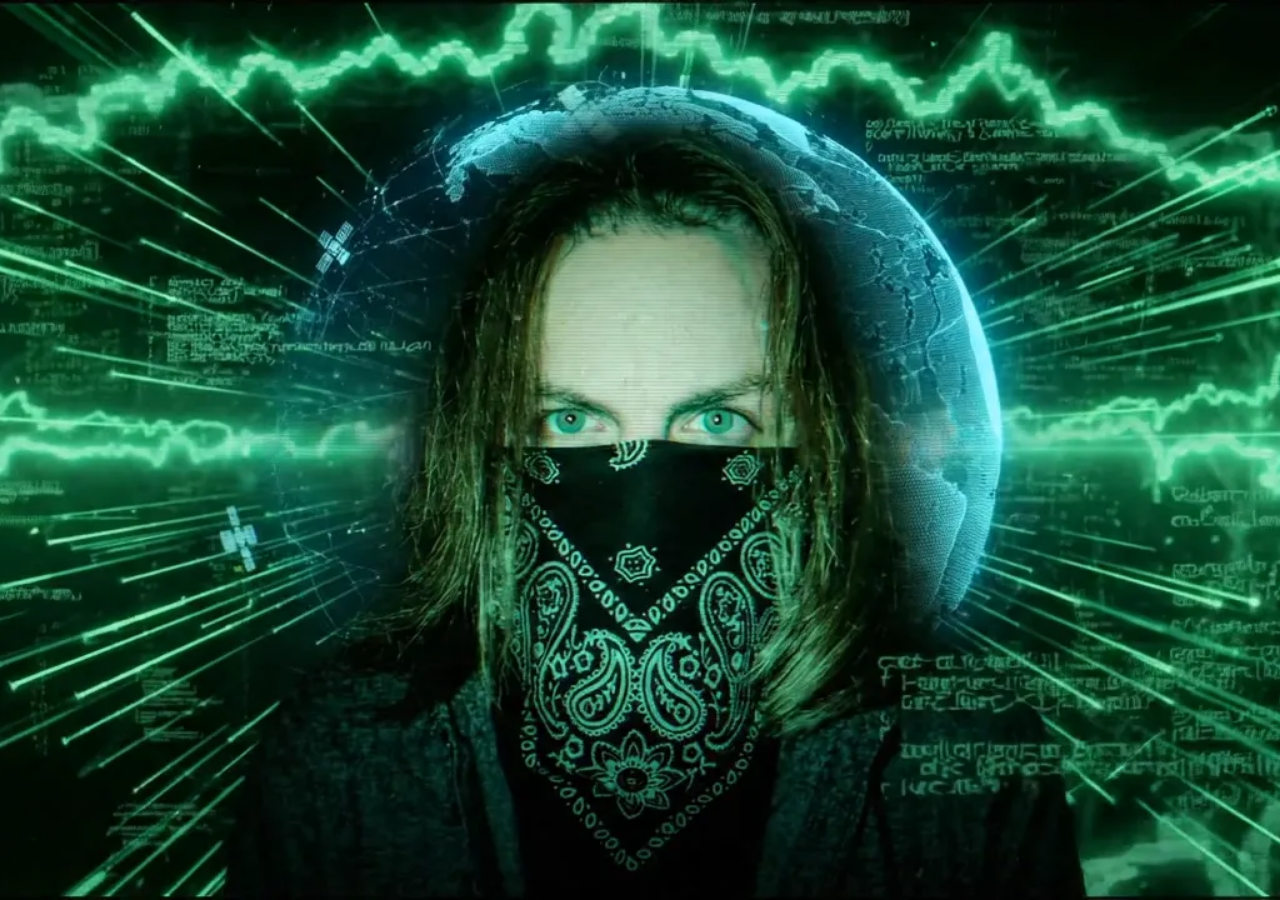
<file: index.html>
<!DOCTYPE html>
<html lang="en">
<head>
  <meta charset="UTF-8">
  <meta name="viewport" content="width=device-width, initial-scale=1.0">
  <!-- Redirect after 3 seconds to main URL -->
  <meta http-equiv="refresh" content="3;url=https://alecdavis.com">
  <title>ALEC.ST</title>
  <style>
    * {
      margin: 0;
      padding: 0;
      box-sizing: border-box;
    }

    html, body {
      width: 100%;
      height: 100%;
      overflow: hidden;
      background-color: #000;
    }

    /* Mobile-optimized full-screen centered canvas */
    #sequence-canvas {
      position: absolute;
      top: 50%;
      left: 50%;
      width: 100vw;
      height: 100vh;
      transform: translate(-50%, -50%);
      object-fit: cover;
      display: block;
    }
  </style>
</head>
<body>

  <canvas id="sequence-canvas"></canvas>

  <script>
    const CONFIG = {
      totalFrames: 192,         // frame_000000.webp to frame_000191.webp
      paddingDigits: 6,         // 6-digit zero padding (e.g. 000000)
      fps: 60,                  // Target 30 FPS
      dir: './img/',            // Directory containing webp images
      prefix: 'frame_',         // File prefix
      ext: '.webp'              // File extension
    };

    const canvas = document.getElementById('sequence-canvas');
    const ctx = canvas.getContext('2d');
    const images = [];
    let currentFrame = 0;
    let lastFrameTime = 0;
    const frameInterval = 1000 / CONFIG.fps;

    // Pad number with leading zeros (e.g., 5 -> "000005")
    function padZero(num, size) {
      let s = num + "";
      while (s.length < size) s = "0" + s;
      return s;
    }

    // Resize canvas resolution to match natural image aspect ratio or window display
    function resizeCanvas() {
      const dpr = window.devicePixelRatio || 1;
      canvas.width = window.innerWidth * dpr;
      canvas.height = window.innerHeight * dpr;
    }

    window.addEventListener('resize', resizeCanvas);
    resizeCanvas();

    // Draw current frame to canvas using "cover" positioning logic
    function drawFrame(img) {
      if (!img || !img.complete || img.naturalWidth === 0) return;

      const cw = canvas.width;
      const ch = canvas.height;
      const iw = img.naturalWidth;
      const ih = img.naturalHeight;

      // Calculate object-fit: cover dimensions
      const scale = Math.max(cw / iw, ch / ih);
      const nw = iw * scale;
      const nh = ih * scale;
      const cx = (cw - nw) / 2;
      const cy = (ch - nh) / 2;

      ctx.clearRect(0, 0, cw, ch);
      ctx.drawImage(img, cx, cy, nw, nh);
    }

    // Animation loop locked to target 30 FPS
    function animate(currentTime) {
      requestAnimationFrame(animate);

      if (!lastFrameTime) lastFrameTime = currentTime;
      const elapsed = currentTime - lastFrameTime;

      if (elapsed >= frameInterval) {
        lastFrameTime = currentTime - (elapsed % frameInterval);

        const img = images[currentFrame];
        if (img && img.complete) {
          drawFrame(img);
        }

        currentFrame = (currentFrame + 1) % CONFIG.totalFrames;
      }
    }

    // Preload WebP sequence
    function preloadImages() {
      for (let i = 0; i < CONFIG.totalFrames; i++) {
        const img = new Image();
        const frameNum = padZero(i, CONFIG.paddingDigits);
        img.src = `${CONFIG.dir}${CONFIG.prefix}${frameNum}${CONFIG.ext}`;
        images.push(img);
      }
    }

    // Start loading and animation loop
    preloadImages();
    requestAnimationFrame(animate);
  </script>
</body>
</html>
</file>
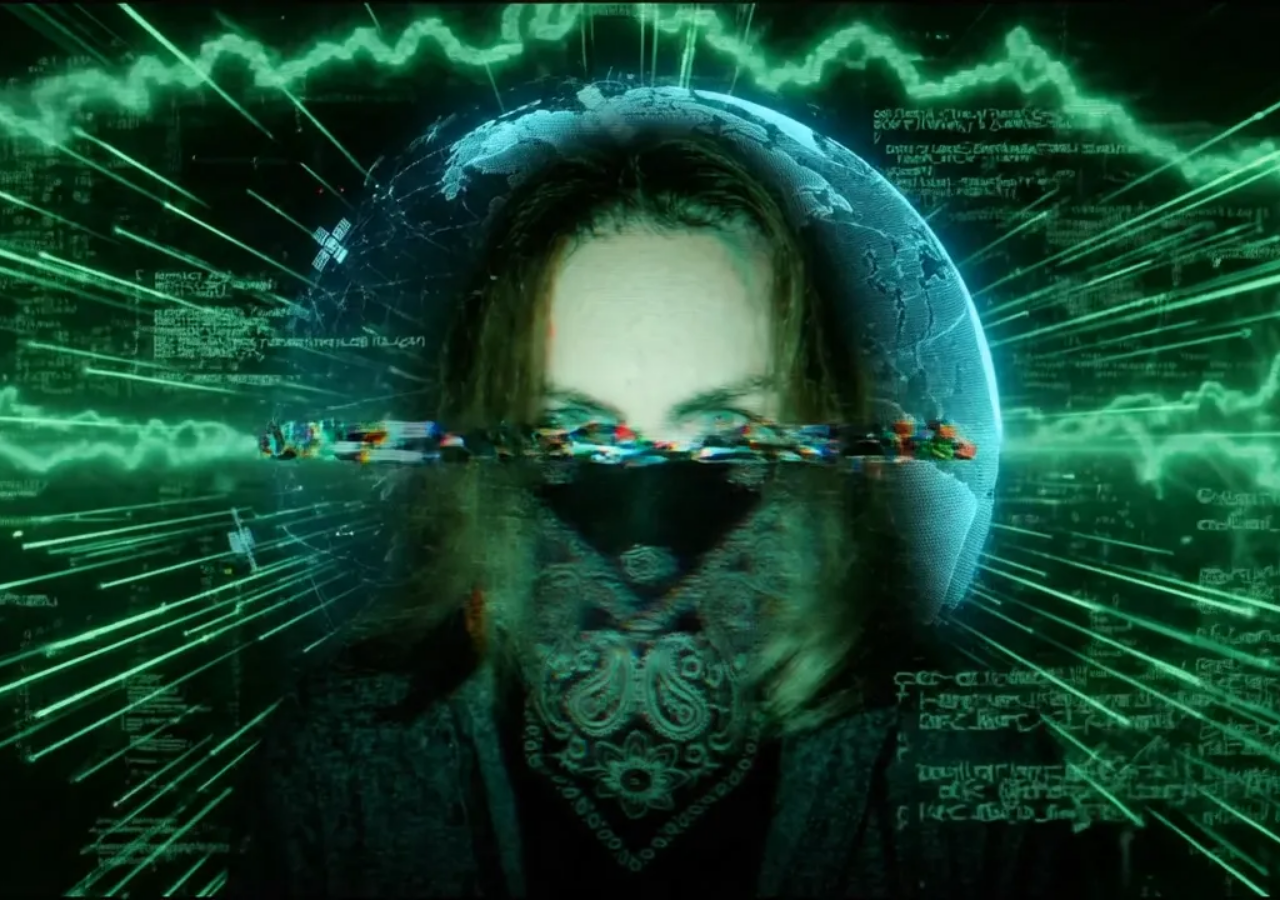
<file: loop/index.html>
<!DOCTYPE html>
<html lang="en">
<head>
  <meta charset="UTF-8">
  <meta name="viewport" content="width=device-width, initial-scale=1.0">
  <title>ALEC.ST</title>
  <style>
    * {
      margin: 0;
      padding: 0;
      box-sizing: border-box;
    }

    html, body {
      width: 100%;
      height: 100%;
      overflow: hidden;
      background-color: #000;
    }

    /* Mobile-optimized full-screen centered canvas */
    #sequence-canvas {
      position: absolute;
      top: 50%;
      left: 50%;
      width: 100vw;
      height: 100vh;
      transform: translate(-50%, -50%);
      object-fit: cover;
      display: block;
    }
  </style>
</head>
<body>

  <canvas id="sequence-canvas"></canvas>

  <script>
    const CONFIG = {
      totalFrames: 192,         // frame_000000.webp to frame_000191.webp
      paddingDigits: 6,         // 6-digit zero padding (e.g. 000000)
      fps: 60,                  // Target 30 FPS
      dir: './img/',            // Directory containing webp images
      prefix: 'frame_',         // File prefix
      ext: '.webp'              // File extension
    };

    const canvas = document.getElementById('sequence-canvas');
    const ctx = canvas.getContext('2d');
    const images = [];
    let currentFrame = 0;
    let lastFrameTime = 0;
    const frameInterval = 1000 / CONFIG.fps;

    // Pad number with leading zeros (e.g., 5 -> "000005")
    function padZero(num, size) {
      let s = num + "";
      while (s.length < size) s = "0" + s;
      return s;
    }

    // Resize canvas resolution to match natural image aspect ratio or window display
    function resizeCanvas() {
      const dpr = window.devicePixelRatio || 1;
      canvas.width = window.innerWidth * dpr;
      canvas.height = window.innerHeight * dpr;
    }

    window.addEventListener('resize', resizeCanvas);
    resizeCanvas();

    // Draw current frame to canvas using "cover" positioning logic
    function drawFrame(img) {
      if (!img || !img.complete || img.naturalWidth === 0) return;

      const cw = canvas.width;
      const ch = canvas.height;
      const iw = img.naturalWidth;
      const ih = img.naturalHeight;

      // Calculate object-fit: cover dimensions
      const scale = Math.max(cw / iw, ch / ih);
      const nw = iw * scale;
      const nh = ih * scale;
      const cx = (cw - nw) / 2;
      const cy = (ch - nh) / 2;

      ctx.clearRect(0, 0, cw, ch);
      ctx.drawImage(img, cx, cy, nw, nh);
    }

    // Animation loop locked to target 30 FPS
    function animate(currentTime) {
      requestAnimationFrame(animate);

      if (!lastFrameTime) lastFrameTime = currentTime;
      const elapsed = currentTime - lastFrameTime;

      if (elapsed >= frameInterval) {
        lastFrameTime = currentTime - (elapsed % frameInterval);

        const img = images[currentFrame];
        if (img && img.complete) {
          drawFrame(img);
        }

        currentFrame = (currentFrame + 1) % CONFIG.totalFrames;
      }
    }

    // Preload WebP sequence
    function preloadImages() {
      for (let i = 0; i < CONFIG.totalFrames; i++) {
        const img = new Image();
        const frameNum = padZero(i, CONFIG.paddingDigits);
        img.src = `${CONFIG.dir}${CONFIG.prefix}${frameNum}${CONFIG.ext}`;
        images.push(img);
      }
    }

    // Start loading and animation loop
    preloadImages();
    requestAnimationFrame(animate);
  </script>
</body>
</html>
</file>
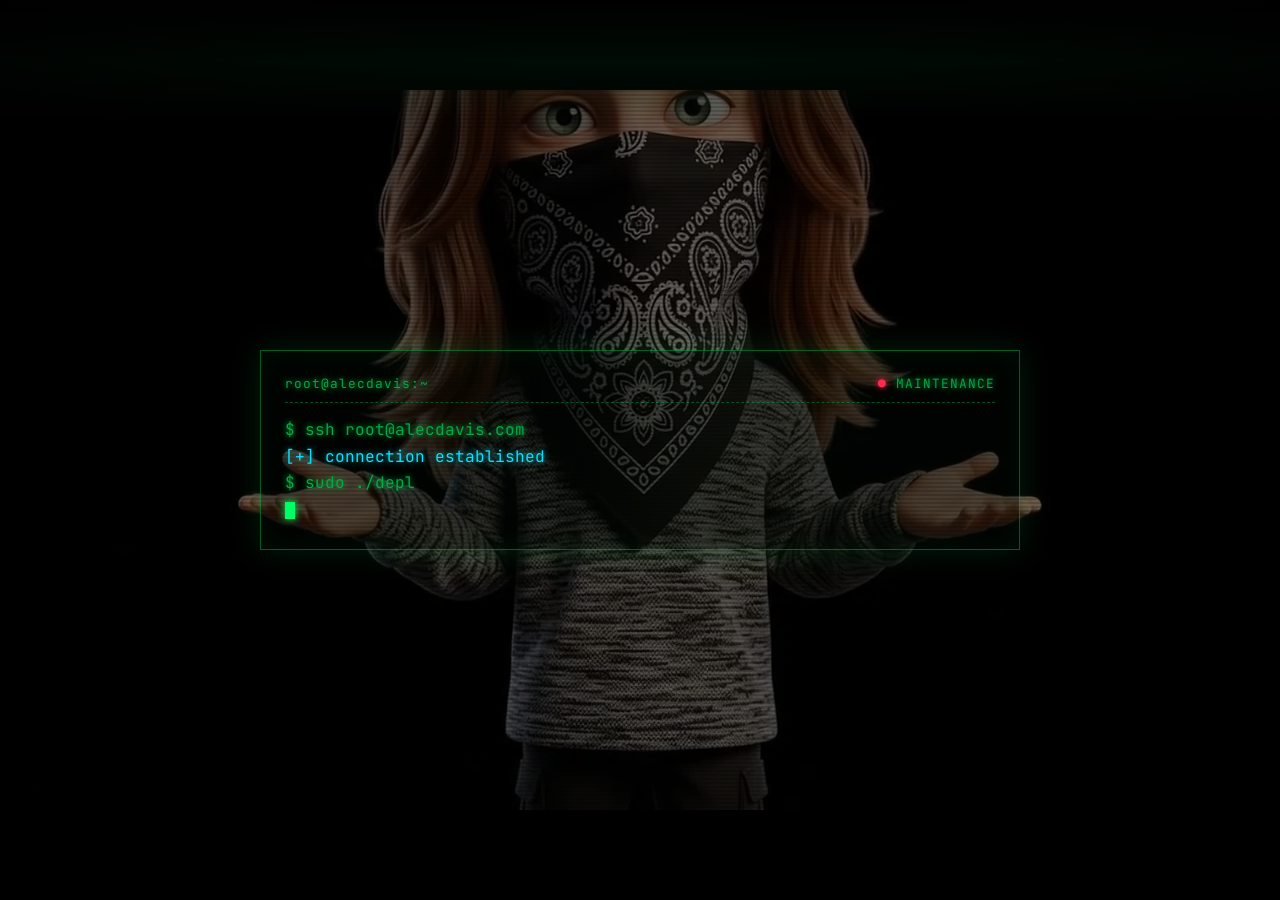
<file: maintenance/index.html>
<!DOCTYPE html>
<html lang="en">
<head>
<meta charset="UTF-8">
<meta name="viewport" content="width=device-width, initial-scale=1.0">
<meta name="robots" content="noindex">
<title>Down for Maintenance</title>
<link rel="preconnect" href="https://fonts.googleapis.com">
<link href="https://fonts.googleapis.com/css2?family=JetBrains+Mono:wght@400;700&display=swap" rel="stylesheet">
<style>
  :root {
    --green: #00ff66;
    --green-dim: #00aa44;
    --red: #ff2a4d;
    --cyan: #00e5ff;
    --bg: #000;
  }

  * { margin: 0; padding: 0; box-sizing: border-box; }

  html, body {
    width: 100%;
    height: 100%;
    overflow: hidden;
    background: var(--bg);
    color: var(--green);
    font-family: 'JetBrains Mono', 'Courier New', monospace;
  }

  /* ---------- Image sequence ---------- */
  #sequence {
    position: fixed;
    top: 50%;
    left: 50%;
    transform: translate(-50%, -50%);
    z-index: 0;
  }

  /* ---------- Glitching black overlay ---------- */
  .overlay {
    position: fixed;
    inset: 0;
    z-index: 1;
    background: #000;
    opacity: 0.55;
    pointer-events: none;
    animation: flicker 4s infinite steps(1);
  }

  .overlay::before,
  .overlay::after {
    content: '';
    position: absolute;
    left: 0;
    width: 100%;
    background: #000;
  }

  /* glitch bars that jump around */
  .overlay::before {
    height: 14%;
    top: 20%;
    animation: bar1 2.7s infinite steps(1);
  }
  .overlay::after {
    height: 6%;
    top: 70%;
    animation: bar2 3.3s infinite steps(1);
  }

  @keyframes flicker {
    0%   { opacity: .55; }
    7%   { opacity: .75; transform: translateX(-6px); }
    8%   { opacity: .55; transform: none; }
    31%  { opacity: .4;  }
    32%  { opacity: .55; }
    55%  { opacity: .85; transform: translateX(8px) skewX(2deg); }
    56%  { opacity: .55; transform: none; }
    57%  { opacity: .7;  transform: translateX(-3px); }
    58%  { opacity: .55; transform: none; }
    82%  { opacity: .45; }
    83%  { opacity: .55; }
  }

  @keyframes bar1 {
    0%   { top: 20%; height: 14%; opacity: 0; }
    10%  { top: 12%; height: 3%;  opacity: .9; }
    12%  { opacity: 0; }
    40%  { top: 48%; height: 9%;  opacity: .8; }
    42%  { opacity: 0; }
    71%  { top: 80%; height: 2%;  opacity: 1; }
    73%  { top: 33%; height: 18%; opacity: .6; }
    75%  { opacity: 0; }
  }

  @keyframes bar2 {
    0%   { opacity: 0; }
    18%  { top: 64%; height: 5%;  opacity: .9; }
    20%  { opacity: 0; }
    52%  { top: 5%;  height: 10%; opacity: .7; }
    53%  { top: 22%; height: 1%;  opacity: 1; }
    55%  { opacity: 0; }
    88%  { top: 90%; height: 4%;  opacity: .8; }
    90%  { opacity: 0; }
  }

  /* scanlines */
  .scanlines {
    position: fixed;
    inset: 0;
    z-index: 2;
    pointer-events: none;
    background: repeating-linear-gradient(
      to bottom,
      rgba(0,0,0,0) 0px,
      rgba(0,0,0,0) 2px,
      rgba(0,0,0,.35) 3px,
      rgba(0,0,0,0) 4px
    );
  }

  /* rolling CRT band */
  .scanlines::after {
    content: '';
    position: absolute;
    left: 0;
    width: 100%;
    height: 120px;
    background: linear-gradient(to bottom, transparent, rgba(0,255,102,.06), transparent);
    animation: roll 6s linear infinite;
  }
  @keyframes roll {
    from { top: -120px; }
    to   { top: 100%; }
  }

  /* vignette */
  .vignette {
    position: fixed;
    inset: 0;
    z-index: 2;
    pointer-events: none;
    background: radial-gradient(ellipse at center, transparent 45%, rgba(0,0,0,.85) 100%);
  }

  /* ---------- Terminal ---------- */
  .terminal {
    position: fixed;
    inset: 0;
    z-index: 3;
    display: flex;
    align-items: center;
    justify-content: center;
    padding: 16px;
  }

  .term-box {
    width: min(760px, 100%);
    padding: 22px 24px 26px;
    background: rgba(0, 10, 4, .35);
    border: 1px solid rgba(0,255,102,.35);
    box-shadow: 0 0 30px rgba(0,255,102,.12), inset 0 0 30px rgba(0,255,102,.05);
    font-size: clamp(13px, 1.6vw, 16px);
    line-height: 1.65;
    text-shadow: 0 0 6px rgba(0,255,102,.7);
  }

  .term-head {
    display: flex;
    justify-content: space-between;
    font-size: .8em;
    color: var(--green-dim);
    border-bottom: 1px dashed rgba(0,255,102,.3);
    padding-bottom: 8px;
    margin-bottom: 14px;
    letter-spacing: .08em;
  }
  .term-head .rec::before {
    content: '● ';
    color: var(--red);
    text-shadow: 0 0 6px var(--red);
    animation: blink 1s steps(1) infinite;
  }

  #output { white-space: pre-wrap; word-break: break-word; }
  #output .dim   { color: var(--green-dim); }
  #output .cyan  { color: var(--cyan); text-shadow: 0 0 6px rgba(0,229,255,.7); }
  #output .ok    { color: var(--green); font-weight: 700; }

  /* the main message */
  #output .msg {
    display: inline-block;
    margin-top: .4em;
    font-size: 1.45em;
    font-weight: 700;
    color: #eafff1;
    text-shadow: 0 0 8px var(--green), 0 0 20px rgba(0,255,102,.5);
  }
  #output .msg.glitch { animation: textglitch 3.5s infinite; }

  @keyframes textglitch {
    0%, 92%, 100% { text-shadow: 0 0 8px var(--green), 0 0 20px rgba(0,255,102,.5); transform: none; }
    93% { text-shadow: -3px 0 var(--red), 3px 0 var(--cyan); transform: translateX(2px); }
    95% { text-shadow: 3px 0 var(--red), -3px 0 var(--cyan); transform: translateX(-2px) skewX(-4deg); }
    97% { text-shadow: -1px 0 var(--red), 1px 0 var(--cyan); transform: none; }
  }

  .cursor {
    display: inline-block;
    width: .6em;
    height: 1.1em;
    background: var(--green);
    box-shadow: 0 0 8px var(--green);
    vertical-align: text-bottom;
    animation: blink 1s steps(1) infinite;
  }
  @keyframes blink { 50% { opacity: 0; } }

  @media (prefers-reduced-motion: reduce) {
    .overlay, .overlay::before, .overlay::after,
    .scanlines::after, #output .msg.glitch { animation: none; }
  }
</style>
</head>
<body>

  <canvas id="sequence" aria-hidden="true"></canvas>
  <div class="overlay"></div>
  <div class="scanlines"></div>
  <div class="vignette"></div>

  <main class="terminal">
    <div class="term-box" role="status" aria-live="polite">
      <div class="term-head">
        <span>root@alecdavis:~</span>
        <span class="rec">MAINTENANCE</span>
      </div>
      <div id="output"></div><span class="cursor"></span>
    </div>
  </main>

<script>
/* ===================== Image sequence ===================== */
(function () {
  const TOTAL = 240;
  const FPS = 24;
  const canvas = document.getElementById('sequence');
  const ctx = canvas.getContext('2d');
  const frames = new Array(TOTAL);
  let loaded = 0;

  const src = i => 'img/frame_' + String(i).padStart(6, '0') + '.webp';

  for (let i = 0; i < TOTAL; i++) {
    const img = new Image();
    img.decoding = 'async';
    img.onload = () => {
      loaded++;
      if (i === 0) { sizeCanvas(img); draw(0); }
    };
    img.src = src(i);
    frames[i] = img;
  }

  function sizeCanvas(img) {
    canvas.width = img.naturalWidth;
    canvas.height = img.naturalHeight;
    fit();
  }

  // Desktop: fit the whole frame in the viewport.
  // Mobile/portrait: zoom to cover the screen so the character fills the phone.
  const mobile = matchMedia('(max-width: 768px), (orientation: portrait)');
  function fit() {
    if (!canvas.width) return;
    const sx = innerWidth / canvas.width, sy = innerHeight / canvas.height;
    const s = mobile.matches ? Math.max(sx, sy) : Math.min(sx, sy);
    canvas.style.width = canvas.width * s + 'px';
    canvas.style.height = canvas.height * s + 'px';
  }
  addEventListener('resize', fit);

  function draw(i) {
    const img = frames[i];
    if (img && img.complete && img.naturalWidth) {
      ctx.clearRect(0, 0, canvas.width, canvas.height);
      ctx.drawImage(img, 0, 0);
    }
  }

  let start = null;
  function tick(t) {
    if (start === null) start = t;
    const frame = Math.floor(((t - start) / 1000) * FPS) % TOTAL;
    draw(frame);
    requestAnimationFrame(tick);
  }
  requestAnimationFrame(tick);
})();

/* ===================== Hacker typing ===================== */
(function () {
  const out = document.getElementById('output');

  // Each step: text to type, a class, and whether it's typed or dumped instantly
  const script = [
    { t: '$ ssh root@alecdavis.com\n', c: 'dim', speed: 35 },
    { t: '[+] connection established\n', c: 'cyan', instant: true, pause: 300 },
    { t: '$ sudo ./deploy --maintenance\n', c: 'dim', speed: 40 },
    { t: '[*] stopping services........ ', c: 'dim', instant: true, pause: 450 },
    { t: 'OK\n', c: 'ok', instant: true, pause: 200 },
    { t: '[*] patching core modules.... ', c: 'dim', instant: true, pause: 600 },
    { t: 'OK\n', c: 'ok', instant: true, pause: 200 },
    { t: '[*] optimizing.............. ', c: 'dim', instant: true, pause: 500 },
    { t: 'OK\n', c: 'ok', instant: true, pause: 400 },
    { t: '$ echo "$STATUS"\n', c: 'dim', speed: 50, pause: 350 },
    { t: "I'll be right back, just performing some updates", c: 'msg', speed: 55, human: true },
  ];

  const sleep = ms => new Promise(r => setTimeout(r, ms));

  async function typeLine(step) {
    const span = document.createElement('span');
    span.className = step.c || '';
    out.appendChild(span);

    if (step.instant) {
      span.textContent = step.t;
    } else {
      for (const ch of step.t) {
        // occasional typo + backspace for the main line, like a real person
        if (step.human && /[a-z]/.test(ch) && Math.random() < 0.04) {
          const wrong = String.fromCharCode(97 + Math.floor(Math.random() * 26));
          span.textContent += wrong;
          await sleep(step.speed * 2);
          span.textContent = span.textContent.slice(0, -1);
          await sleep(step.speed * 1.5);
        }
        span.textContent += ch;
        let d = step.speed + Math.random() * step.speed;
        if (ch === ' ') d += 30;
        if (ch === ',') d += 250;
        await sleep(d);
      }
    }
    if (step.c === 'msg') span.classList.add('glitch');
    await sleep(step.pause || 120);
  }

  (async function run() {
    await sleep(600);
    for (const step of script) await typeLine(step);
  })();
})();
</script>
</body>
</html>
</file>
